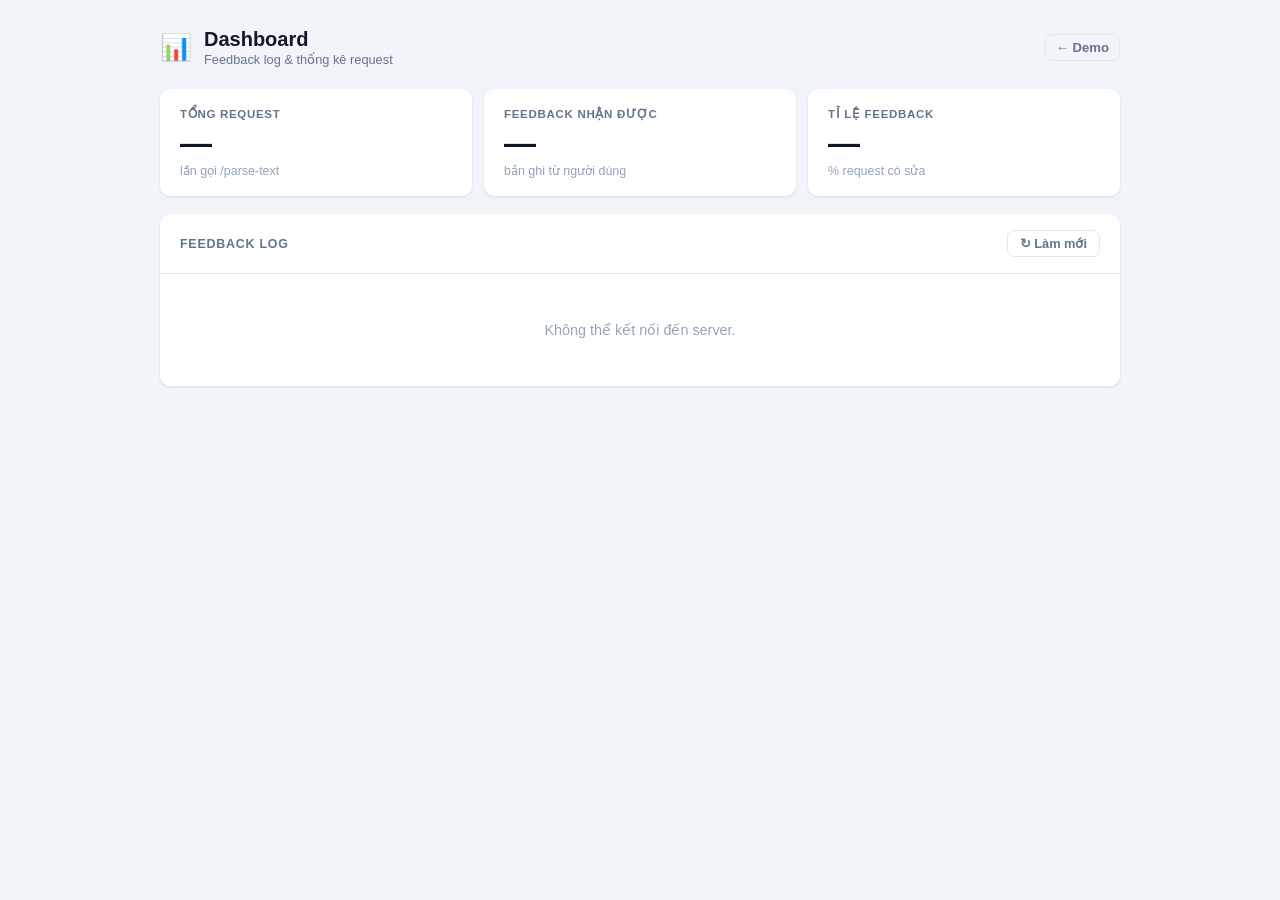
<file: web/dashboard.html>
<!DOCTYPE html>
<html lang="vi">
<head>
  <meta charset="UTF-8" />
  <meta name="viewport" content="width=device-width, initial-scale=1.0" />
  <title>Dashboard — Order Extractor</title>
  <style>
    :root {
      --primary:  #2563eb;
      --bg:       #f1f5f9;
      --card:     #ffffff;
      --border:   #e2e8f0;
      --text:     #0f172a;
      --muted:    #64748b;
      --light:    #94a3b8;
      --r:        10px;
      --r-sm:     7px;
      --shadow:   0 1px 3px rgba(0,0,0,.08), 0 1px 2px rgba(0,0,0,.04);
    }
    *, *::before, *::after { box-sizing: border-box; margin: 0; padding: 0; }

    body {
      font-family: -apple-system, BlinkMacSystemFont, 'Segoe UI', 'Inter', sans-serif;
      background: var(--bg);
      color: var(--text);
      min-height: 100vh;
      padding: 28px 16px 48px;
      -webkit-font-smoothing: antialiased;
    }

    .container { max-width: 960px; margin: 0 auto; }

    /* Header */
    header {
      display: flex;
      align-items: center;
      gap: 12px;
      margin-bottom: 22px;
    }
    header h1 { font-size: 1.25rem; font-weight: 700; }
    .subtitle  { font-size: 0.8rem; color: var(--muted); margin-top: 1px; }
    .back-link {
      margin-left: auto;
      font-size: 0.82rem;
      font-weight: 600;
      color: var(--muted);
      text-decoration: none;
      padding: 5px 10px;
      border: 1.5px solid var(--border);
      border-radius: var(--r-sm);
      white-space: nowrap;
      transition: color .15s, border-color .15s;
    }
    .back-link:hover { color: var(--primary); border-color: var(--primary); }

    /* Stats */
    .stats-grid {
      display: grid;
      grid-template-columns: repeat(3, 1fr);
      gap: 12px;
      margin-bottom: 18px;
    }
    .stat-card {
      background: var(--card);
      border-radius: var(--r);
      box-shadow: var(--shadow);
      padding: 18px 20px;
    }
    .stat-label {
      font-size: 0.72rem;
      font-weight: 700;
      text-transform: uppercase;
      letter-spacing: .06em;
      color: var(--muted);
      margin-bottom: 6px;
    }
    .stat-value {
      font-size: 2rem;
      font-weight: 800;
      color: var(--text);
      line-height: 1;
    }
    .stat-sub {
      font-size: 0.78rem;
      color: var(--light);
      margin-top: 4px;
    }

    /* Table card */
    .card {
      background: var(--card);
      border-radius: var(--r);
      box-shadow: var(--shadow);
      padding: 0;
      overflow: hidden;
      margin-bottom: 14px;
    }

    .card-header {
      display: flex;
      align-items: center;
      justify-content: space-between;
      padding: 16px 20px;
      border-bottom: 1.5px solid var(--border);
    }
    .section-label {
      font-size: 0.78rem;
      font-weight: 700;
      text-transform: uppercase;
      letter-spacing: .06em;
      color: var(--muted);
    }

    #refresh-btn {
      background: none;
      border: 1.5px solid var(--border);
      border-radius: var(--r-sm);
      padding: 5px 12px;
      font-size: 0.8rem;
      font-weight: 600;
      color: var(--muted);
      cursor: pointer;
      font-family: inherit;
      transition: color .15s, border-color .15s;
    }
    #refresh-btn:hover { color: var(--primary); border-color: var(--primary); }

    /* Table */
    table { width: 100%; border-collapse: collapse; }
    thead th {
      font-size: 0.7rem;
      font-weight: 700;
      text-transform: uppercase;
      letter-spacing: .06em;
      color: var(--light);
      padding: 10px 16px;
      text-align: left;
      border-bottom: 1.5px solid var(--border);
      background: #fafafa;
    }
    tbody tr {
      border-bottom: 1px solid var(--border);
      cursor: pointer;
      transition: background .1s;
    }
    tbody tr:last-child { border-bottom: none; }
    tbody tr:hover { background: #f8fafc; }
    td {
      padding: 11px 16px;
      font-size: 0.88rem;
      vertical-align: middle;
    }
    td.ts    { color: var(--muted); font-size: 0.8rem; white-space: nowrap; }
    td.input { color: var(--text); }
    td.changes { text-align: center; }
    td.fields  { color: var(--muted); font-size: 0.82rem; }

    .badge-count {
      display: inline-block;
      background: #fef3c7;
      color: #92400e;
      border: 1px solid #fde68a;
      border-radius: 99px;
      font-size: 0.72rem;
      font-weight: 700;
      padding: 2px 8px;
    }

    /* Empty state */
    .empty-state {
      text-align: center;
      padding: 48px 20px;
      color: var(--light);
      font-size: 0.9rem;
    }

    /* Modal */
    .modal-overlay {
      display: none;
      position: fixed;
      inset: 0;
      background: rgba(15,23,42,.45);
      z-index: 100;
      align-items: flex-start;
      justify-content: center;
      padding: 40px 16px;
      overflow-y: auto;
    }
    .modal-overlay.open { display: flex; }

    .modal {
      background: var(--card);
      border-radius: var(--r);
      box-shadow: 0 8px 32px rgba(0,0,0,.2);
      width: 100%;
      max-width: 640px;
      overflow: hidden;
    }

    .modal-header {
      display: flex;
      align-items: center;
      justify-content: space-between;
      padding: 16px 20px;
      border-bottom: 1.5px solid var(--border);
    }
    .modal-header h2 { font-size: 1rem; font-weight: 700; }
    #modal-close {
      background: none;
      border: none;
      font-size: 1.2rem;
      color: var(--muted);
      cursor: pointer;
      padding: 2px 6px;
      border-radius: 4px;
      transition: color .1s;
    }
    #modal-close:hover { color: var(--text); }

    .modal-body { padding: 20px; }

    .detail-section { margin-bottom: 18px; }
    .detail-title {
      font-size: 0.7rem;
      font-weight: 700;
      text-transform: uppercase;
      letter-spacing: .06em;
      color: var(--light);
      margin-bottom: 8px;
    }

    .input-box {
      background: #f8fafc;
      border: 1.5px solid var(--border);
      border-radius: var(--r-sm);
      padding: 10px 13px;
      font-size: 0.9rem;
      color: var(--text);
      line-height: 1.5;
      white-space: pre-wrap;
      word-break: break-word;
    }

    .diff-table { width: 100%; border-collapse: collapse; }
    .diff-table th {
      font-size: 0.7rem;
      font-weight: 700;
      text-transform: uppercase;
      letter-spacing: .05em;
      color: var(--light);
      padding: 6px 10px;
      text-align: left;
      border-bottom: 1px solid var(--border);
    }
    .diff-table td {
      padding: 8px 10px;
      font-size: 0.87rem;
      border-bottom: 1px solid #f1f5f9;
      vertical-align: top;
    }
    .diff-table tr:last-child td { border-bottom: none; }
    .field-name {
      font-weight: 700;
      color: var(--muted);
      white-space: nowrap;
      font-size: 0.78rem;
    }
    .val-orig { color: var(--muted); }
    .val-corr { color: #16a34a; font-weight: 600; }
    .arrow    { color: var(--light); padding: 0 4px; }

    /* Timestamp */
    .modal-ts {
      font-size: 0.78rem;
      color: var(--light);
    }

    .hidden { display: none !important; }

    @media (max-width: 600px) {
      .stats-grid { grid-template-columns: 1fr 1fr; }
      .stats-grid .stat-card:last-child { grid-column: span 2; }
    }
  </style>
</head>
<body>
  <div class="container">

    <header>
      <div style="font-size:1.6rem;line-height:1">📊</div>
      <div>
        <h1>Dashboard</h1>
        <p class="subtitle">Feedback log &amp; thống kê request</p>
      </div>
      <a href="index.html" class="back-link">← Demo</a>
    </header>

    <!-- Stats -->
    <div class="stats-grid">
      <div class="stat-card">
        <div class="stat-label">Tổng request</div>
        <div class="stat-value" id="stat-requests">—</div>
        <div class="stat-sub">lần gọi /parse-text</div>
      </div>
      <div class="stat-card">
        <div class="stat-label">Feedback nhận được</div>
        <div class="stat-value" id="stat-feedback">—</div>
        <div class="stat-sub">bản ghi từ người dùng</div>
      </div>
      <div class="stat-card">
        <div class="stat-label">Tỉ lệ feedback</div>
        <div class="stat-value" id="stat-rate">—</div>
        <div class="stat-sub">% request có sửa</div>
      </div>
    </div>

    <!-- Table -->
    <div class="card">
      <div class="card-header">
        <span class="section-label">Feedback log</span>
        <button id="refresh-btn">↻ Làm mới</button>
      </div>

      <div id="empty-state" class="empty-state hidden">
        Chưa có feedback nào. Thử phân tích một đơn hàng và sửa một trường kết quả.
      </div>

      <table id="log-table">
        <thead>
          <tr>
            <th>Thời gian</th>
            <th>Nội dung nhập</th>
            <th style="text-align:center">Số trường sửa</th>
            <th>Trường đã sửa</th>
          </tr>
        </thead>
        <tbody id="log-body"></tbody>
      </table>
    </div>

  </div>

  <!-- Modal -->
  <div id="modal-overlay" class="modal-overlay">
    <div class="modal">
      <div class="modal-header">
        <h2>Chi tiết feedback</h2>
        <button id="modal-close">✕</button>
      </div>
      <div class="modal-body">
        <div class="detail-section">
          <div class="detail-title">Thời gian</div>
          <div class="modal-ts" id="modal-ts"></div>
        </div>
        <div class="detail-section">
          <div class="detail-title">Nội dung đơn hàng gốc</div>
          <div class="input-box" id="modal-input"></div>
        </div>
        <div class="detail-section">
          <div class="detail-title">Các trường đã sửa</div>
          <table class="diff-table">
            <thead>
              <tr>
                <th>Trường</th>
                <th>Giá trị gốc (API)</th>
                <th></th>
                <th>Giá trị sửa (người dùng)</th>
              </tr>
            </thead>
            <tbody id="modal-diff"></tbody>
          </table>
        </div>
      </div>
    </div>
  </div>

  <script>
    const API_URL = 'https://api-extract.vanwtoanf.io.vn';

    const FIELD_LABELS = {
      'f-name':     'Tên người nhận',
      'f-phone':    'Số điện thoại',
      'f-note':     'Ghi chú',
      'f-street':   'Số nhà + Đường',
      'f-ward':     'Xã / Phường',
      'f-province': 'Tỉnh / Thành phố',
    };

    let records = [];

    async function loadData() {
      try {
        const res  = await fetch(`${API_URL}/feedback`);
        const data = await res.json();
        records = (data.records ?? []).slice().reverse(); // newest first
        renderStats(data.total_requests ?? 0, records.length);
        renderTable(records);
      } catch {
        document.getElementById('empty-state').textContent = 'Không thể kết nối đến server.';
        document.getElementById('empty-state').classList.remove('hidden');
        document.getElementById('log-table').classList.add('hidden');
      }
    }

    function renderStats(totalReq, totalFb) {
      document.getElementById('stat-requests').textContent = totalReq.toLocaleString('vi-VN');
      document.getElementById('stat-feedback').textContent = totalFb.toLocaleString('vi-VN');
      const rate = totalReq > 0 ? ((totalFb / totalReq) * 100).toFixed(1) : '0.0';
      document.getElementById('stat-rate').textContent = `${rate}%`;
    }

    function renderTable(rows) {
      const tbody = document.getElementById('log-body');
      tbody.innerHTML = '';

      if (rows.length === 0) {
        document.getElementById('empty-state').classList.remove('hidden');
        document.getElementById('log-table').classList.add('hidden');
        return;
      }
      document.getElementById('empty-state').classList.add('hidden');
      document.getElementById('log-table').classList.remove('hidden');

      rows.forEach((r, idx) => {
        const corrections = r.corrections ?? {};
        const fieldKeys   = Object.keys(corrections);
        const fieldNames  = fieldKeys.map(k => FIELD_LABELS[k] ?? k).join(', ');
        const inputSnip   = (r.input_text ?? '').substring(0, 70);
        const inputText   = inputSnip.length < (r.input_text ?? '').length
          ? inputSnip + '…' : inputSnip;

        const ts = r.ts ? formatTs(r.ts) : '—';

        const tr = document.createElement('tr');
        tr.innerHTML = `
          <td class="ts">${ts}</td>
          <td class="input">${esc(inputText)}</td>
          <td class="changes"><span class="badge-count">${fieldKeys.length}</span></td>
          <td class="fields">${esc(fieldNames)}</td>
        `;
        tr.addEventListener('click', () => openModal(r));
        tbody.appendChild(tr);
      });
    }

    function openModal(r) {
      document.getElementById('modal-ts').textContent = r.ts ? formatTsFull(r.ts) : '—';
      document.getElementById('modal-input').textContent = r.input_text ?? '';

      const diffTbody = document.getElementById('modal-diff');
      diffTbody.innerHTML = '';

      const corrections = r.corrections ?? {};
      Object.entries(corrections).forEach(([key, val]) => {
        const label    = FIELD_LABELS[key] ?? key;
        const original = val.original ?? '';
        const corrected = val.corrected ?? '';
        const tr = document.createElement('tr');
        tr.innerHTML = `
          <td class="field-name">${esc(label)}</td>
          <td class="val-orig">${esc(original) || '<em style="color:#cbd5e1">trống</em>'}</td>
          <td class="arrow">→</td>
          <td class="val-corr">${esc(corrected) || '<em style="color:#cbd5e1">trống</em>'}</td>
        `;
        diffTbody.appendChild(tr);
      });

      document.getElementById('modal-overlay').classList.add('open');
    }

    function formatTs(iso) {
      try {
        const d = new Date(iso);
        return d.toLocaleString('vi-VN', { dateStyle: 'short', timeStyle: 'short' });
      } catch { return iso; }
    }

    function formatTsFull(iso) {
      try {
        const d = new Date(iso);
        return d.toLocaleString('vi-VN', { dateStyle: 'full', timeStyle: 'medium' });
      } catch { return iso; }
    }

    function esc(str) {
      return String(str)
        .replace(/&/g, '&amp;')
        .replace(/</g, '&lt;')
        .replace(/>/g, '&gt;')
        .replace(/"/g, '&quot;');
    }

    document.getElementById('refresh-btn').addEventListener('click', loadData);
    document.getElementById('modal-close').addEventListener('click', () => {
      document.getElementById('modal-overlay').classList.remove('open');
    });
    document.getElementById('modal-overlay').addEventListener('click', (e) => {
      if (e.target === document.getElementById('modal-overlay')) {
        document.getElementById('modal-overlay').classList.remove('open');
      }
    });
    document.addEventListener('keydown', (e) => {
      if (e.key === 'Escape') document.getElementById('modal-overlay').classList.remove('open');
    });

    loadData();
  </script>
</body>
</html>
</file>
